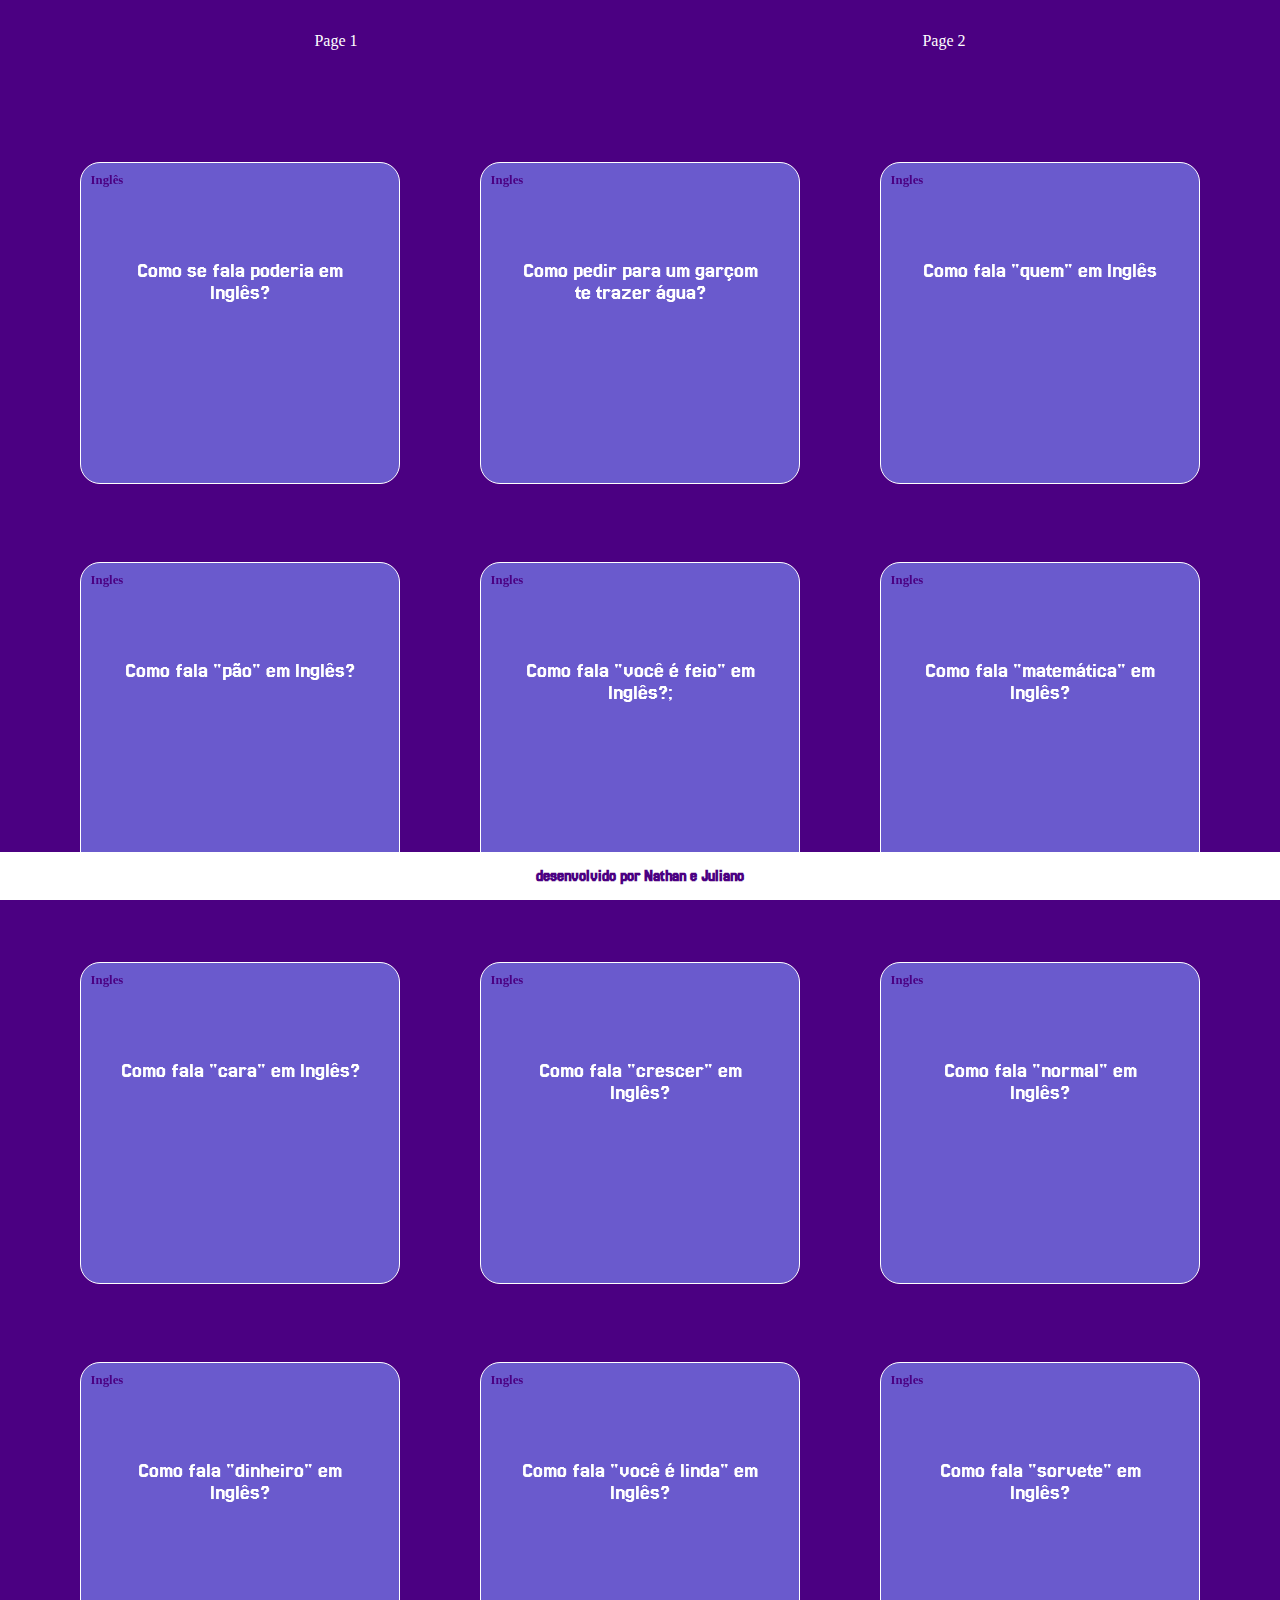
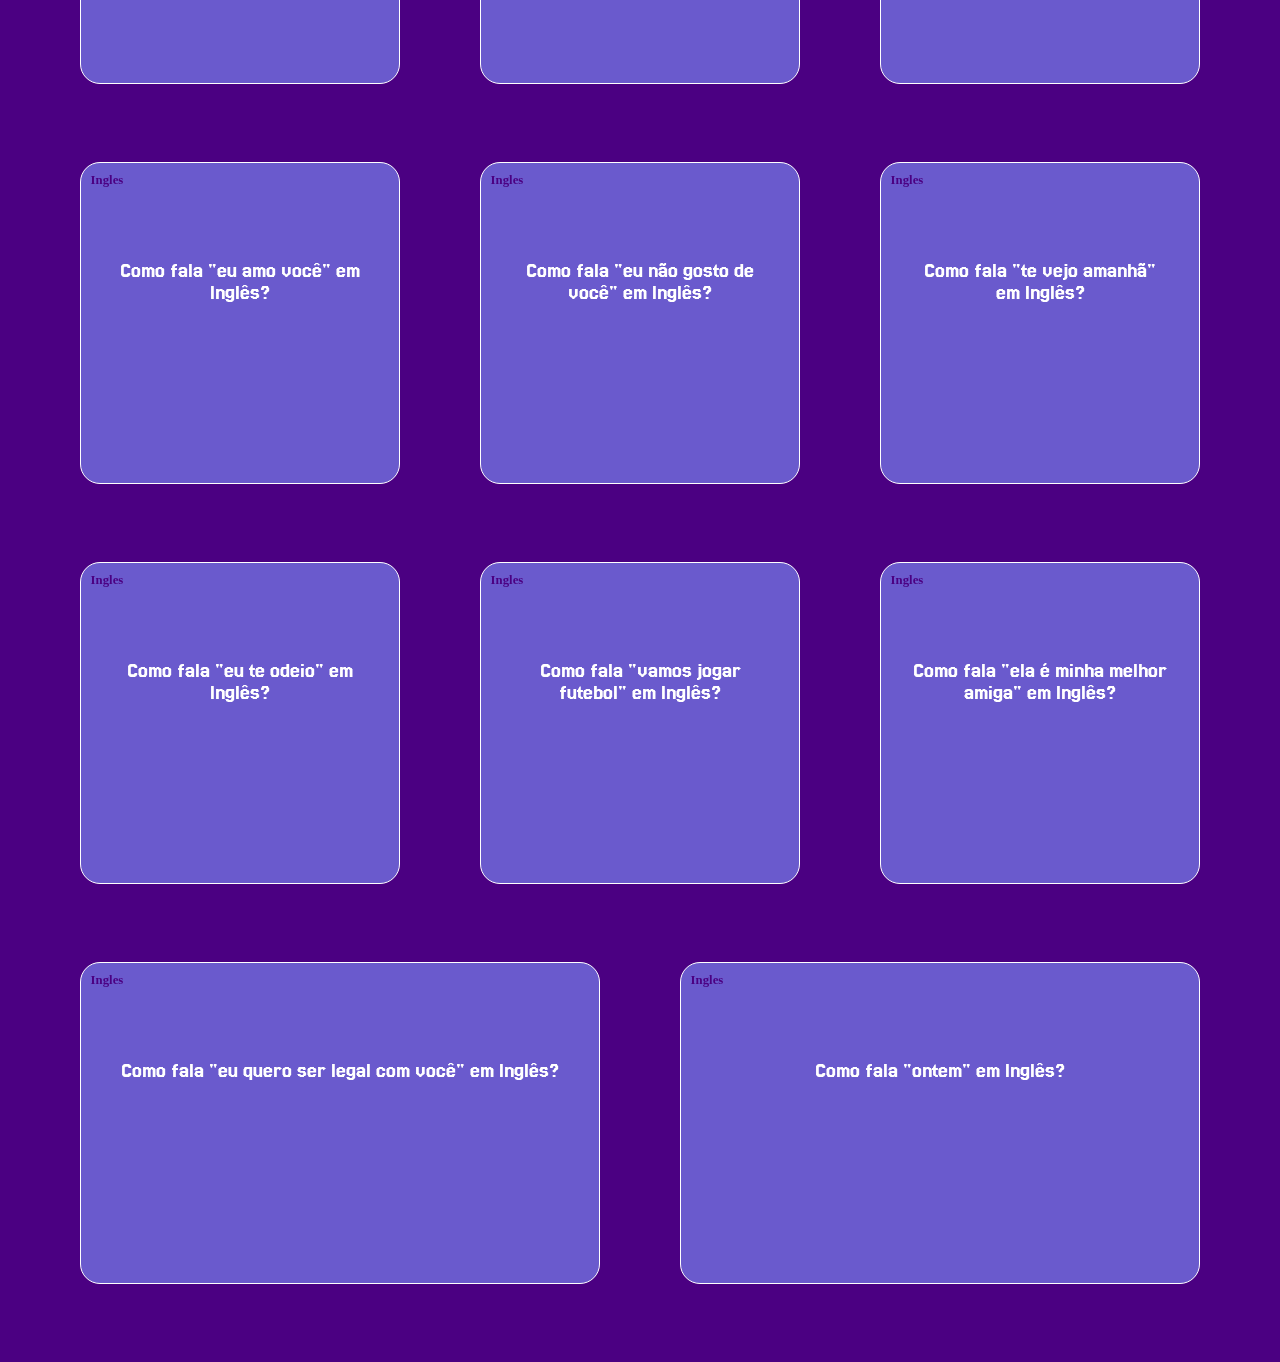
<file: index.html>
<!DOCTYPE html>
<html lang="pt-br">
<head>
    <meta charset="UTF-8">
    <meta name="viewport" content="width=device-width, initial-scale=1.0">
    <link rel="stylesheet" href="style.css">
    <title>Página 1</title>
</head>
<body>
    <header>
        <a href="index.html">Page 1</a>
        <a href="projeto2.html">Page 2</a>
    </header>
    <section id="container">

    </section>
    <footer>
        <p>desenvolvido por Nathan e Juliano</p>
    </footer>
    <script src="main.js"></script>
    <script src="perguntas.js"></script>
    
</body>
</html>
</file>
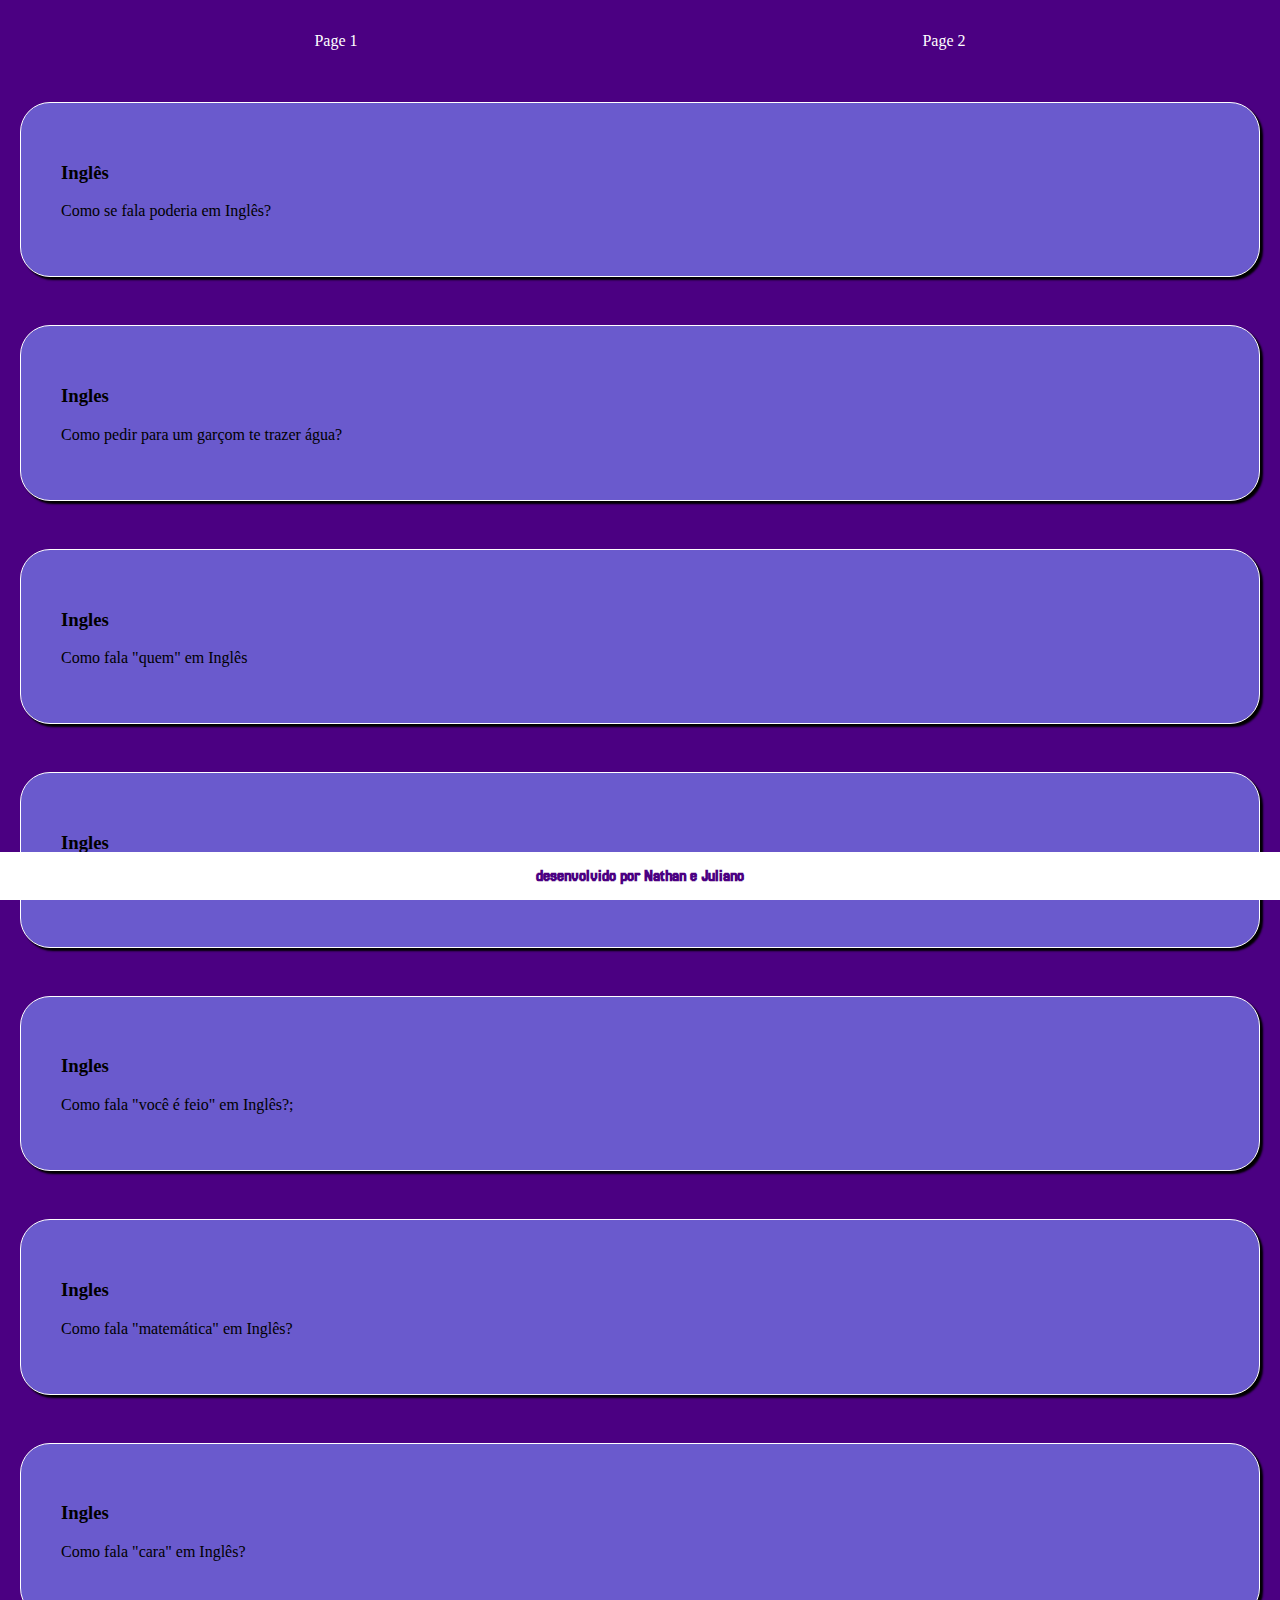
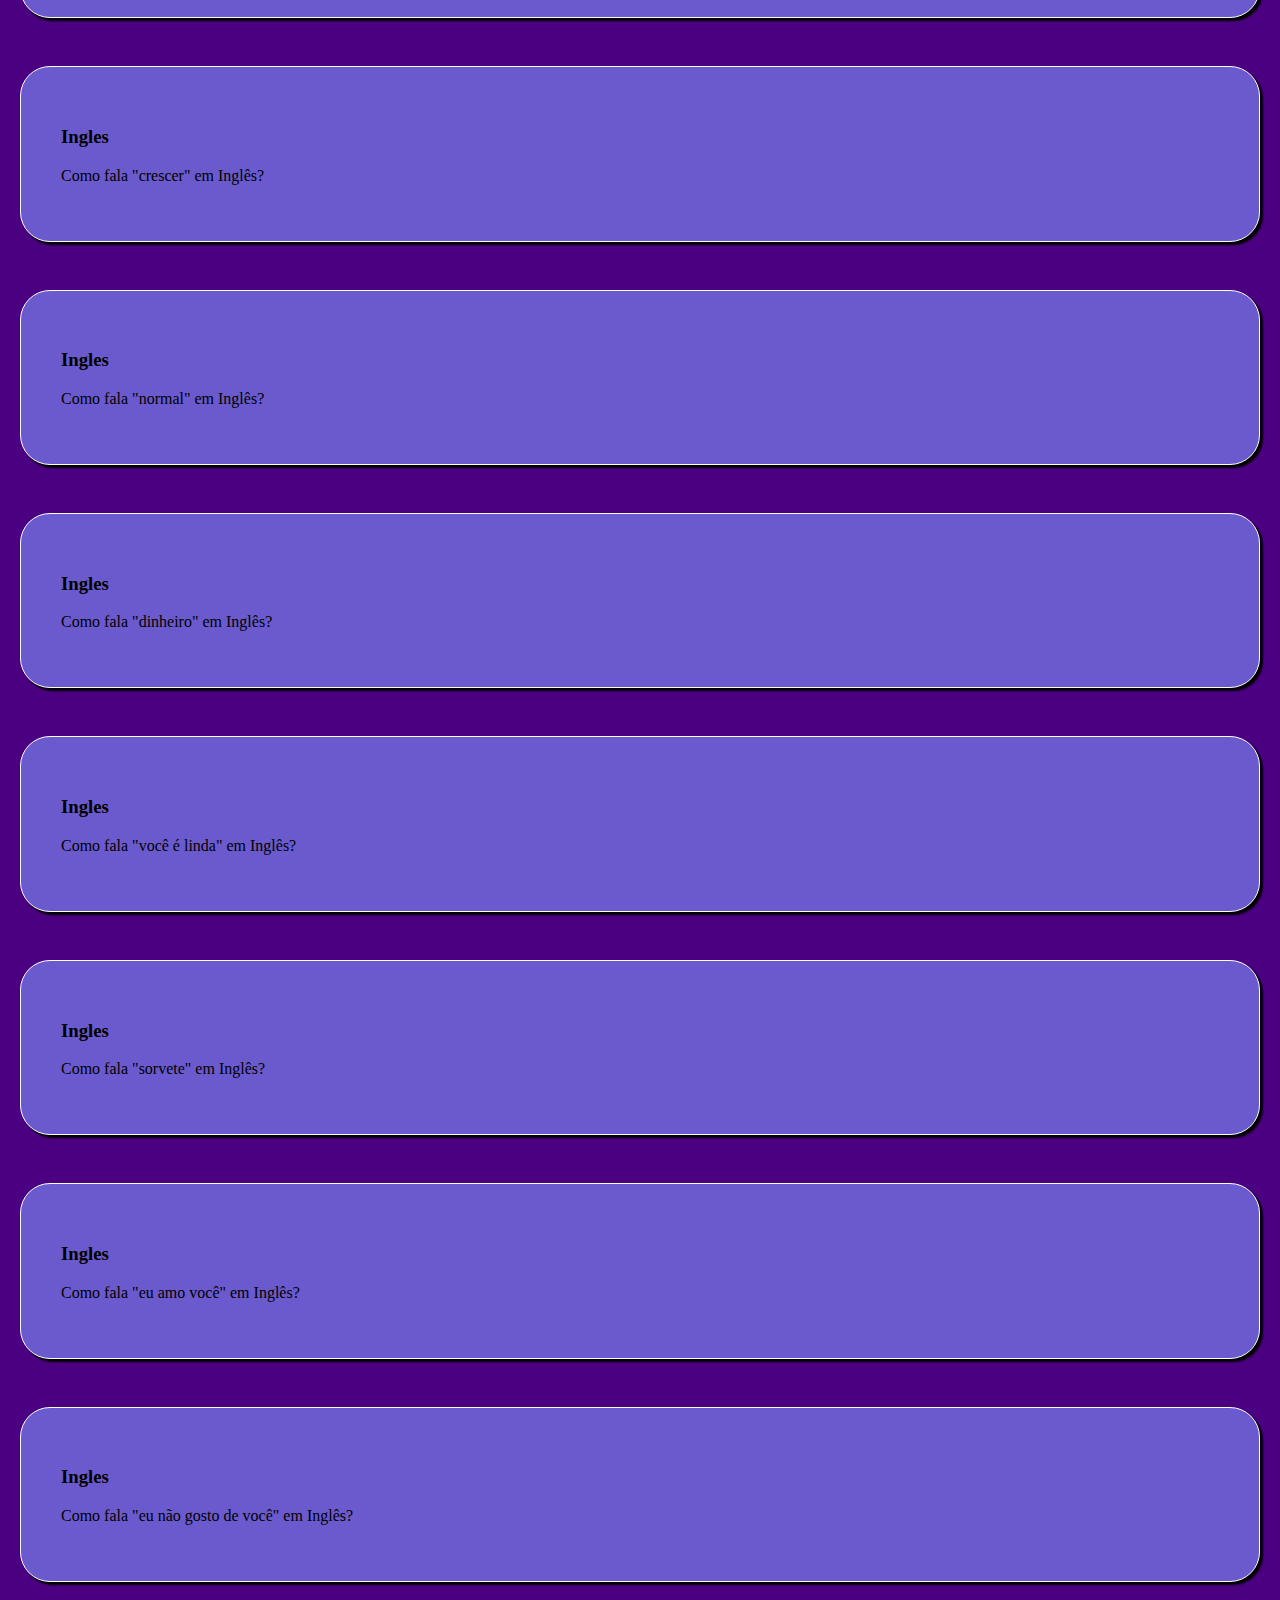
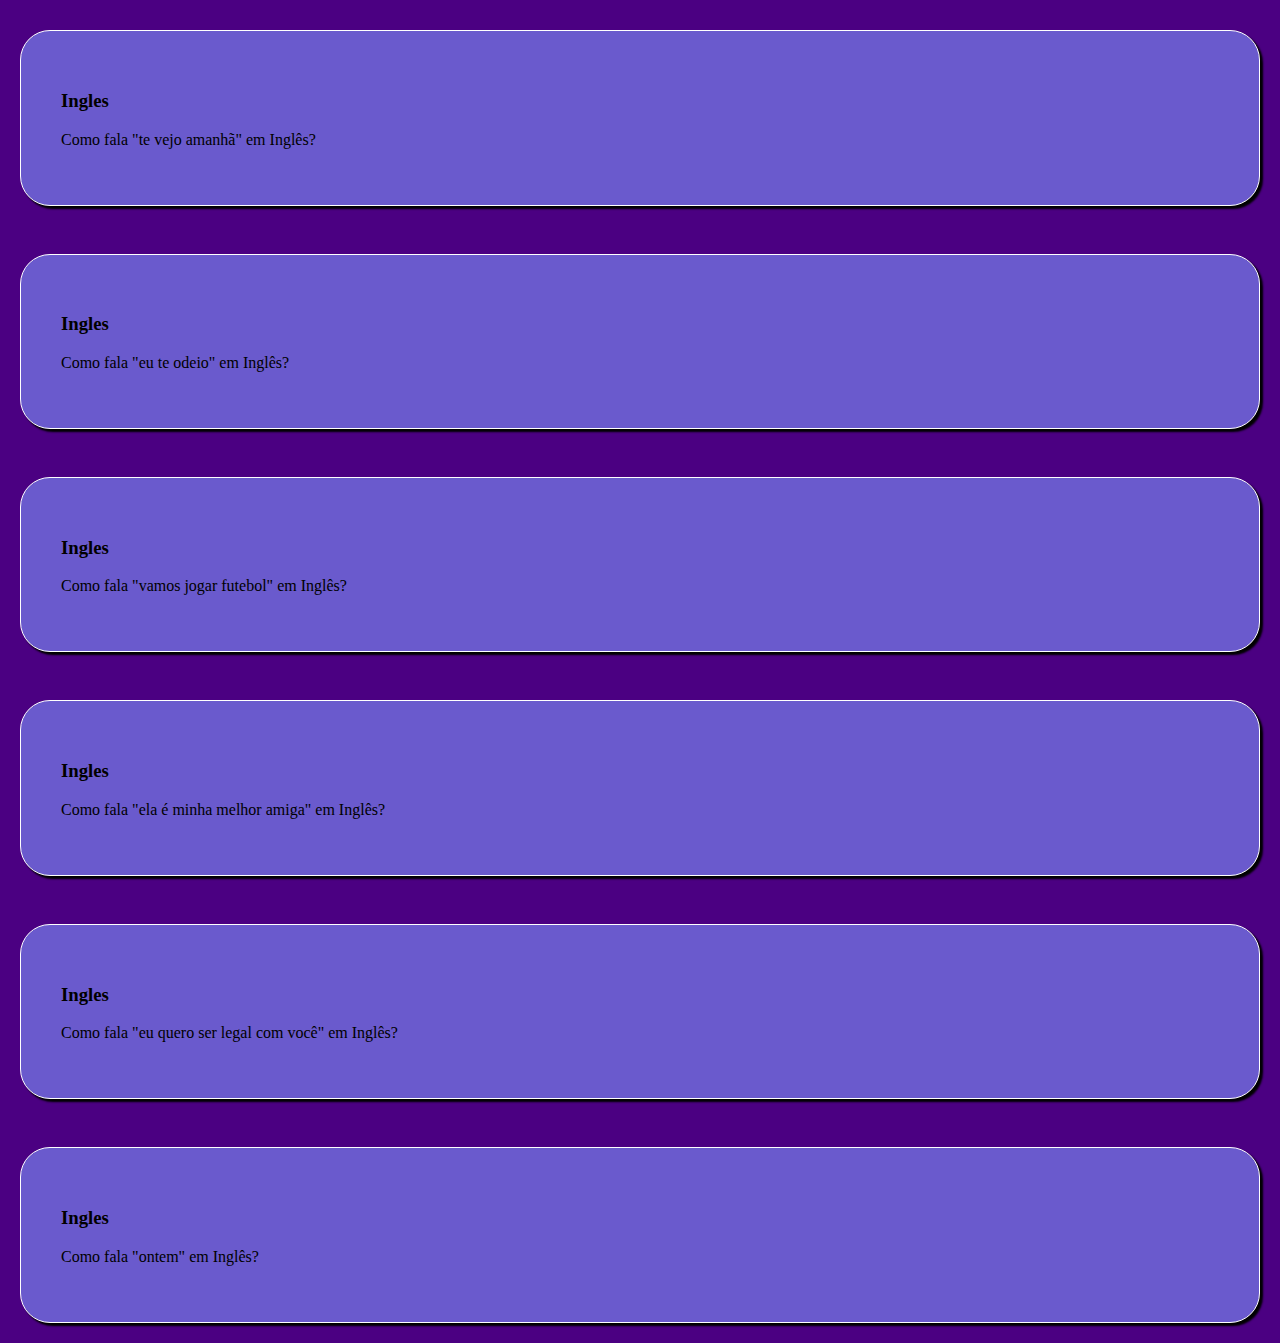
<file: projeto2.html>
<!DOCTYPE html>
<html lang="pt-br">
<head>
    <meta charset="UTF-8">
    <meta name="viewport" content="width=device-width, initial-scale=1.0">
    <link rel="stylesheet" href="projeto2.css">
    <title>Página 2</title>
</head>
<body>
    <header>
        <a href="index.html">Page 1</a>
        <a href="projeto2.html">Page 2</a>
    </header>
    <section id="container">

    </section>
    <footer>
        <p>desenvolvido por Nathan e Juliano</p>
    </footer>
    <script src="projeto2.js"></script>
    <script src="perguntas.js"></script>
    
</body>
</html>
</file>
<file: style.css>
@import url('https://fonts.googleapis.com/css2?family=Jersey+25&display=swap');

:root{
    --fundo:  #4B0082;
    --cartao-frente: #6A5ACD;
    --cartao-verso:  #0372ce;
    --destaque: #4B0082;
    --preto: #000000;
    --branco: #ffffff;
}

body{
    background-color: var(--fundo);
    margin: 0;

}

header{
    background-color: var(--fundo);
    color: var(--fundo);
    padding: 2rem;
    display: flex;
    justify-content: space-around;
}

header a{
    text-decoration: none;
    color: var(--branco);
}
footer{
    position: fixed;
    bottom: 0;
    background-color: var(--branco);
    color: var(--fundo);
    width: 100%;
    text-align: center;
    font-family: "Jersey 25", sans-serif;
    font-weight: 600;
    font-style: normal;
}

#container{
    display: flex;
    padding: 4rem;
    gap: 3rem;
    flex-wrap: wrap;

}

.Cartao{
    flex-grow: 1;
    flex-basis: calc(33% - 6rem);
    margin: 1rem;
    height: 20rem;
}
.conteudo-cartao{
    background-color: var(--cartao-frente);
    text-align:center;
    height: 100%;
    border-radius: 20px;
    transform-style: preserve-3d;
    transition: transform 300ms ease-in-out;
    border-style: solid;
    border-width: 1px;
    border-color: var(--branco);
}

.conteudo-cartao h3{
    color: var(--destaque);
    
    position: absolute;
    text-align: left;
    margin: 0.6rem;
    border-radius: 0.6rem;
    font-size: 1vw;
    backface-visibility: hidden;
}

.conteudo-cartao p{
    margin-top: 4rem;
    font-size: 1.4rem;
    padding: 2rem;
    color: var(--branco);
    font-family: "Jersey 25", sans-serif;
    font-weight: 400;
    font-style: normal;
   
}
.resposta-cartao{
    font-weight: 700;
    color: var(--destaque);
    
}

.Cartao.active .conteudo-cartao{
    transform: rotateY(180deg);
    
}

.pergunta-cartao, .resposta-cartao{
    backface-visibility: hidden;
    position: absolute;
    height: 100%;
    width: 100%;
    box-sizing: border-box;
}

.resposta-cartao{
    transform: rotateY(180deg);
    border: 2px solid var(--branco);
    border-radius: 20px;
    background-color: var(--cartao-verso);
    
}
</file>
<file: projeto2.css>
@import url('https://fonts.googleapis.com/css2?family=Jersey+25&display=swap');

:root{
    --fundo:  #4B0082;
    --cartao-frente: #6A5ACD;
    --cartao-verso:  #0372ce;
    --destaque: #4B0082;
    --preto: #000000;
    --branco: #ffffff;
}

body{
    background-color: var(--fundo);
    margin: 0;

}

header{
    background-color: var(--fundo);
    color: var(--fundo);
    padding: 2rem;
    display: flex;
    justify-content: space-around;
}

header a{
    text-decoration: none;
    color: var(--branco);
}
footer{
    position: fixed;
    bottom: 0;
    background-color: var(--branco);
    color: var(--fundo);
    width: 100%;
    text-align: center;
    font-family: "Jersey 25", sans-serif;
    font-weight: 600;
    font-style: normal;
}


#container{
    display: grid;
    gap: 3rem;
    padding: 20px;
}

.conteudo-cartao{
    padding: 40px;
    background-color: var(--cartao-frente);
    box-shadow: 3px 3px 2px var(--preto);
    border: 1px solid var(--branco);
    border-radius: 30px;
    cursor: pointer;
}

.conteudo-cartao:hover{
    transform: scale(1.02);
}
.resposta-cartao{
    background-color: var(--cartao-verso);
    color: var(--branco);
    padding: 40px;
    margin-top: 15px;
    display: none;
    border-radius: 30px;
    border-color: var(--branco);
    border-style: solid;
}
</file>
